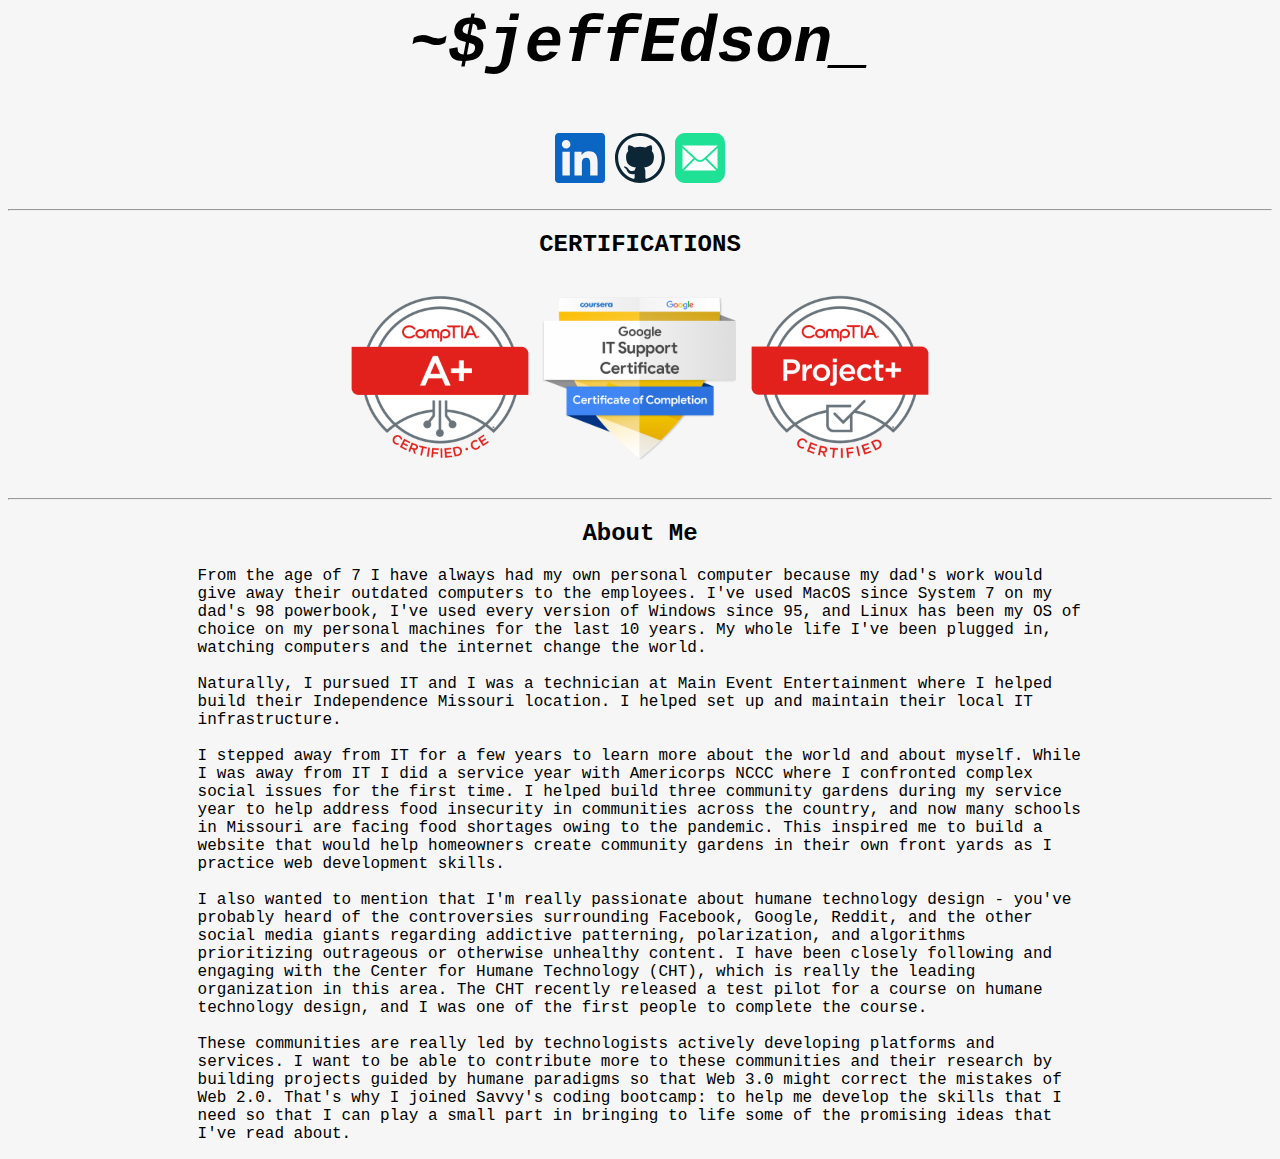
<file: Section04/index.html>
<!DOCTYPE html>
<html lang="en">
<head>
    <meta charset="UTF-8">
    <meta http-equiv="X-UA-Compatible" content="IE=edge">
    <meta name="viewport" content="width=device-width, initial-scale=1.0">
    <title>jeff edson</title>
    <link rel="stylesheet" type="text/css" href="styles.css" />

<body>

    <!-- Nested header to achieve text-cursor blink animation at the end of page title,
    I tried to make this cleaner and less confusing, but it kept breaking. No idea why. -->
    <div class="title">
        <h1 id="pageTitle">~$jeffEdson<h1 id="pageTitle" class="blink">_</h1></h1>
    </div>

		<ul class="socialLinks">
			<li class="socialLinks"><a href="https://www.linkedin.com/in/jeffreyedson">
				<img src="assets/icons/linkedin.svg" alt="link to linkedin"/></a></li>

			<li class="socialLinks"><a href="https://github.com/JE-FF">
                <img src="assets/icons/github.svg" alt="link to github"/></a></li>

            <li class="socialLinks"><a href="mailto:jeffrey.edson@protonmail.com">
                <img src="assets/icons/icon-email.svg" alt="email jeffrey.edson@protonMail.com"/></a></li>
        </ul>

		<hr>
    </header>
    <main>
        <div id="certifications">
            <h2>CERTIFICATIONS</h2>
            <ul class="certBadges">
                <li class="certBadges"><a href="https://www.credly.com/badges/09b62e70-c22a-4135-abd3-2e8d888baa6b/public_url">
                    <img src="assets/certificate-badges/comptia-a-ce-certification.1.png"
                    alt="Comptia A+ Certification"/></a></li>

                <li class="certBadges"><a href="https://www.credly.com/badges/570427cc-fa63-4da7-bfbd-56e103d84b65/public_url">
                    <img src="assets/certificate-badges/google-it-support-certificate.png"
                    alt="Google IT Support Certification"/></a></li>

                <li class="certBadges"><a href="https://www.credly.com/badges/59419373-456a-42f9-b684-058802bad062/public_url">
                    <img src="assets/certificate-badges/comptia-project-certification.1.png"
                    alt="Comptia Project+ Certification"/></a></li>
            </ul>
        </div>

        <hr>

        <div class="aboutMe">
            <h2>About Me</h2>
                <p id="aboutMeStatement">
                    From the age of 7 I have always had my own personal computer because my dad's 
                    work would give away their outdated computers to the employees. I've used MacOS
                    since System 7 on my dad's 98 powerbook, I've used every version of Windows 
                    since 95, and Linux has been my OS of choice on my personal machines for the last 
                    10 years. My whole life I've been plugged in, watching computers and the internet 
                    change the world.<br><br>
                    
                    Naturally, I pursued IT and I was a technician at Main Event Entertainment where I 
                    helped build their Independence Missouri location. I helped set up and maintain
                    their local IT infrastructure.<br><br>

                    I stepped away from IT for a few years to learn more about the world and about 
                    myself. While I was away from IT I did a service year with Americorps NCCC where I 
                    confronted complex social issues for the first time. I helped build three community 
                    gardens during my service year to help address food insecurity in communities 
                    across the country, and now many schools in Missouri are facing food shortages 
                    owing to the pandemic. This inspired me to build a website that would help 
                    homeowners create community gardens in their own front yards as I practice web 
                    development skills.<br><br>

                    I also wanted to mention that I'm really passionate about humane technology 
                    design - you've probably heard of the controversies surrounding Facebook, Google, 
                    Reddit, and the other social media giants regarding addictive patterning, 
                    polarization, and algorithms prioritizing outrageous or otherwise unhealthy content. 
                    I have been closely following and engaging with the Center for Humane Technology 
                    (CHT), which is really the leading organization in this area. The CHT recently 
                    released a test pilot for a course on humane technology design, and I was one of 
                    the first people to complete the course.<br><br>

                    These communities are really led by technologists actively developing platforms 
                    and services. I want to be able to contribute more to these communities and their 
                    research by building projects guided by humane paradigms so that Web 3.0 might 
                    correct the mistakes of Web 2.0. That's why I joined Savvy's coding bootcamp: to 
                    help me develop the skills that I need so that I can play a small part in bringing to 
                    life some of the promising ideas that I've read about.
                </p>
        </div>
    </main>
    <footer>

    </footer>

    <script>index.js</script>
</body>
</html>
</file>
<file: Section04/styles.css>
* {
	background-color: #f6f6f6;
    font-family: Menlo, Monaco, 'Courier New', monospace;
	}
	
.title {
text-align: center;
padding-bottom: 2.5%;
}

#pageTitle {
    display: inline;
	font-size: 64px;
    font-style: italic;
    margin: 0 auto;
	}

.socialLinks {
    display: flex;
    padding-inline-start: 0;
    justify-content: center;
}

.socialLinks > li > a > img {
    text-align: center;
    width: 50px; height: auto;
    margin: 5px;
    display: inline;

}

#certifications{
    margin-left: 15%;
    margin-right: 15%;
    text-align: center;
}

.certBadges {
    display: flex;
    padding-inline-start: 0;
    justify-content: center;
}

.certBadges > li > a > img {
    height: 200px;
    width: auto;

   
}

.aboutMe {
    margin-left: 15%;
    margin-right: 15%;
    text-align: center;
    
}

#aboutMeStatement {
    text-align: left;
}

/* Blinking technique borrowed from https://www.computerhope.com/issues/ch001651.htm */
.blink {
 animation: blink 1s linear infinite;
}

@keyframes blink {
 0% { opacity: 1; }
 50% { opacity: 1; }
 50.01% { opacity: 0; }
 100% { opacity: 0; }
}
</file>
